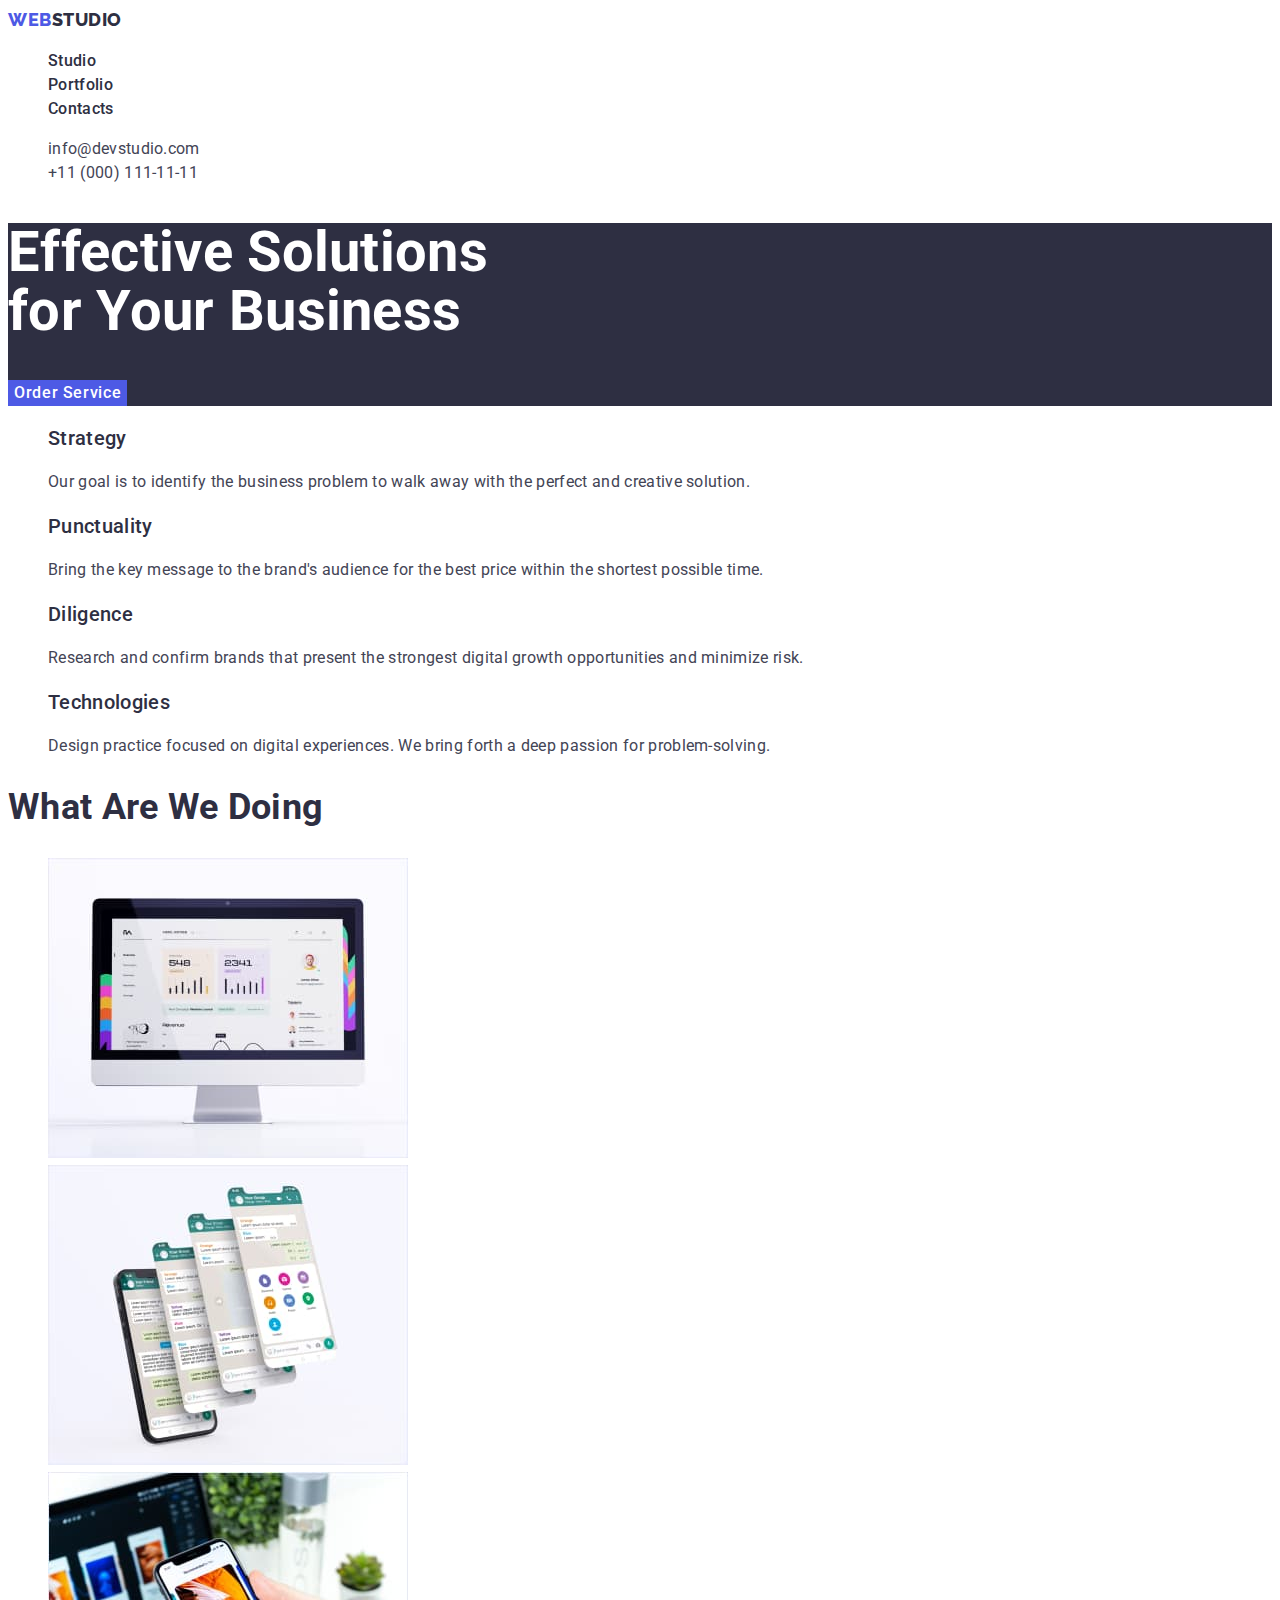
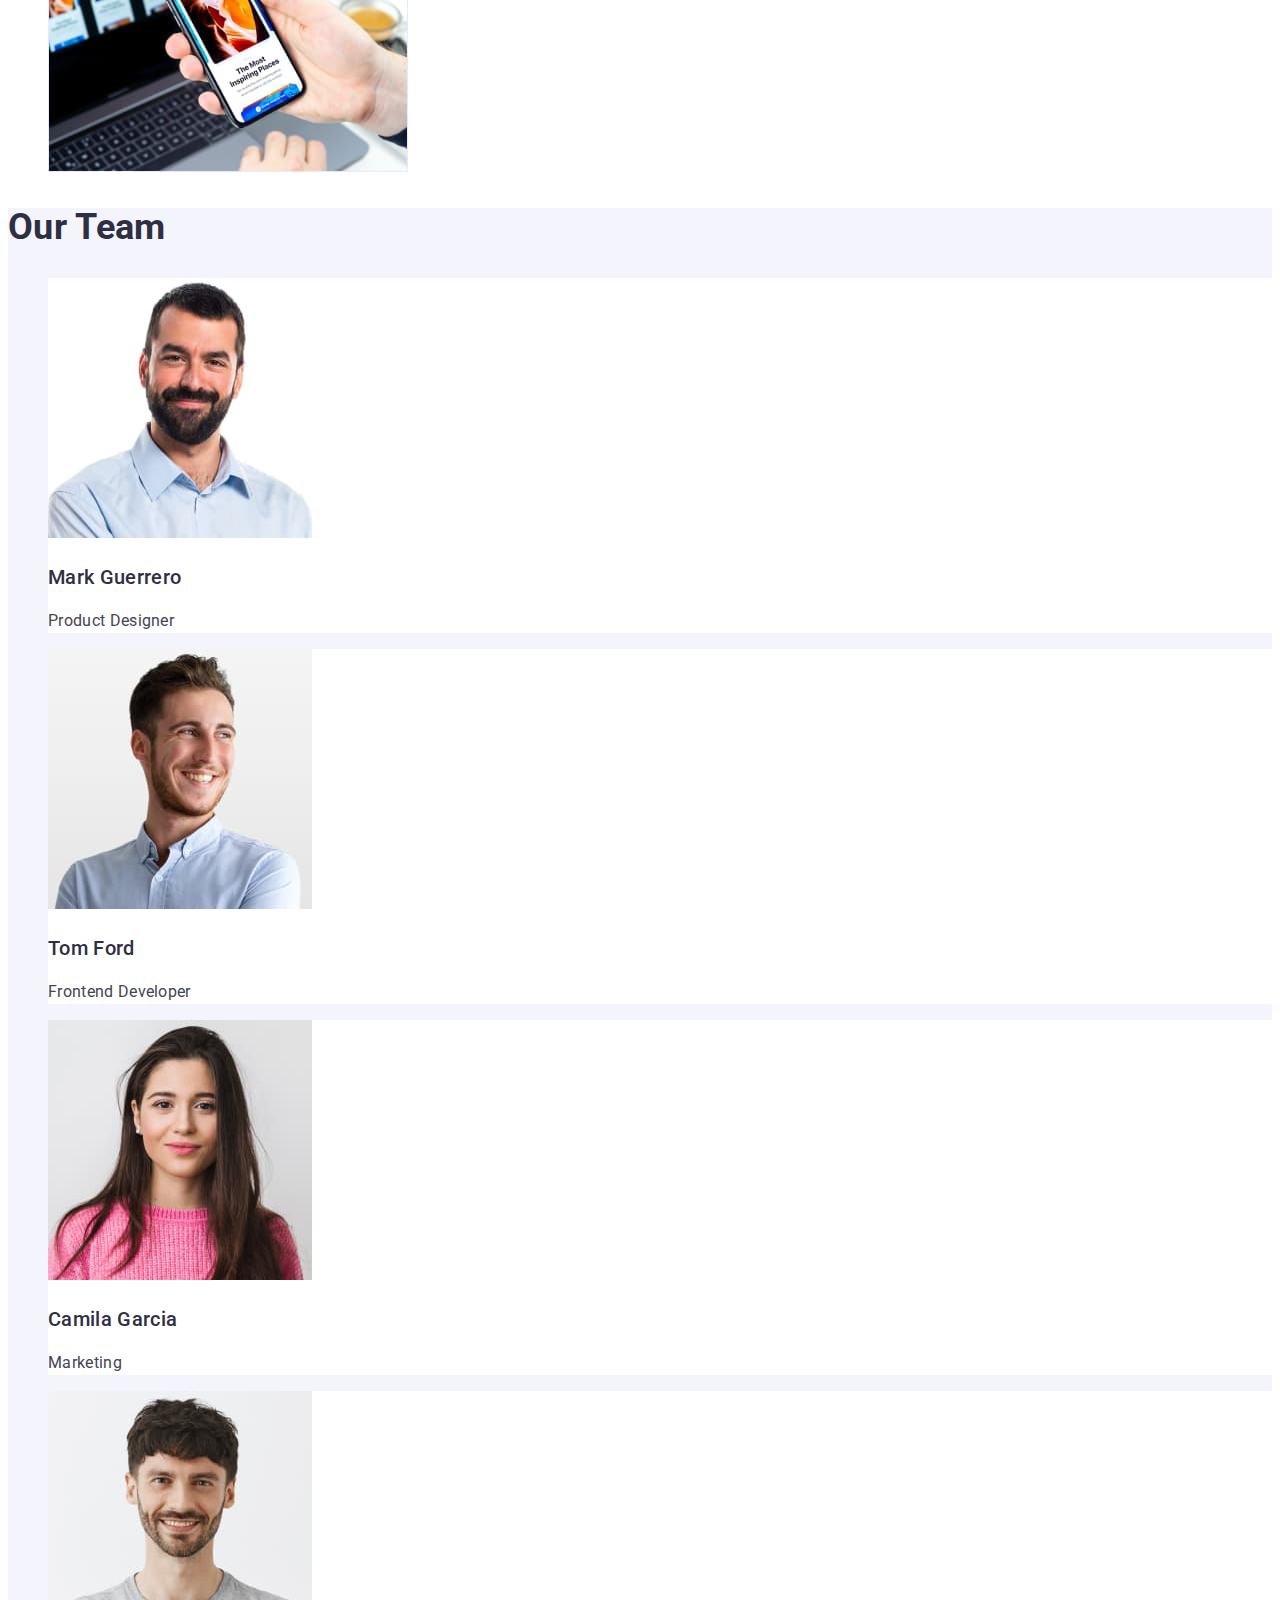
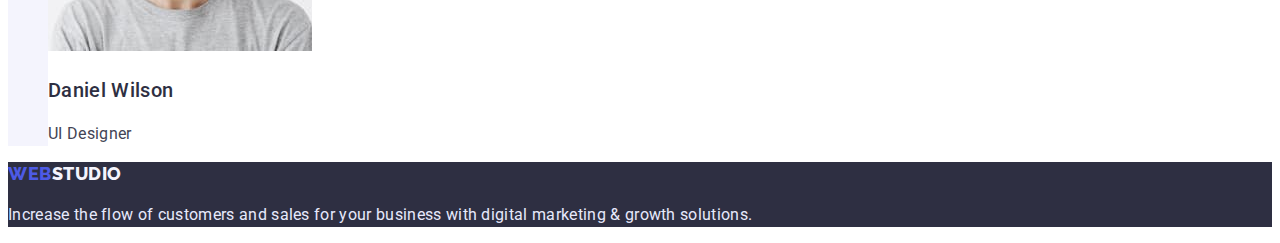
<file: index.html>
<!DOCTYPE html>
<html lang="en">
  <head>
    <meta charset="UTF-8" />
    <meta http-equiv="X-UA-Compatible" content="IE=edge" />
    <meta name="viewport" content="width=device-width, initial-scale=1.0" />
    <meta name="description" content="Effective Solutions for Your Business" />
    <title>markup-hw-02</title>
    <link rel="preconnect" href="https://fonts.googleapis.com" />
    <link rel="preconnect" href="https://fonts.gstatic.com" crossorigin />
    <link
      href="https://fonts.googleapis.com/css2?family=Raleway:wght@800&family=Roboto:wght@400;500;700&display=swap"
      rel="stylesheet"
    />
    <link rel="stylesheet" href="./css/styles.css" />
  </head>

  <body>
    <!-- Header section -->
    <header class="header">
      <nav class="header-nav">
        <a href="./index.html" class="logo-site link">Web<span class="logo-color">Studio</span></a>
        <ul class="nav-site list">
          <li>
            <a href="./index.html" class="nav-site link">Studio</a>
          </li>
          <li>
            <a href="./portfolio.html" class="nav-site link">Portfolio</a>
          </li>
          <li>
            <a href="" class="nav-site link">Contacts</a>
          </li>
        </ul>
      </nav>

      <address class="contact">
        <ul class="contact-list list">
          <li>
            <a href="mailto:info@devstudio.com" class="contact-link link">info@devstudio.com</a>
          </li>
          <li>
            <a href="tel:+110001111111" class="contact-link link">+11 (000) 111-11-11</a>
          </li>
        </ul>
      </address>
    </header>

    <!-- Main section -->
    <main>
      <!-- Hero section -->
      <section class="hero">
        <h1 class="hero-title">Effective Solutions<br>for Your Business</h1>
        <button class="hero-btn btn" type="button">Order Service</button>
      </section>

      <!-- Вignity -->
      <section class="dignity">
        <h2 class="dignity-caption visually-hidden">Bignity</h2>
        <ul class="dignity-list list">
          <li class="dignity-position">
            <h3 class="dignity-title title-third">Strategy</h3>
            <p class="dignity-comment">
              Our goal is to identify the business problem to walk away with the
              perfect and creative solution.
            </p>
          </li>
          <li class="dignity-position">
            <h3 class="dignity-title title-third">Punctuality</h3>
            <p class="dignity-comment">
              Bring the key message to the brand's audience for the best price
              within the shortest possible time.
            </p>
          </li>
          <li class="dignity-position">
            <h3 class="dignity-title title-third">Diligence</h3>
            <p class="dignity-comment">
              Research and confirm brands that present the strongest digital
              growth opportunities and minimize risk.
            </p>
          </li>
          <li class="dignity-position">
            <h3 class="dignity-title title-third">Technologies</h3>
            <p class="dignity-comment">
              Design practice focused on digital experiences. We bring forth a
              deep passion for problem-solving.
            </p>
          </li>
        </ul>
      </section>

      <!-- Benefits section -->
      <section class="benefits">
        <h2 class="benefits-features title-two">What are we doing</h2>
        <ul class="benefits-list list">
          <li class="benefits-position">
            <img
              src="./images/benefits/img-1.jpg"
              alt="computer"
              width="360"
              height="300"
            />
          </li>
          <li class="benefits-position">
            <img
              src="./images/benefits/img-2.jpg"
              alt="service"
              width="360"
              height="300"
            />
          </li>
          <li class="benefits-position">
            <img
              src="./images/benefits/img-3.jpg"
              alt="screenshot"
              width="360"
              height="300"
            />
          </li>
        </ul>
      </section>

      <!-- Team section -->
      <section class="team">
        <h2 class="team-people title-two">Our Team</h2>
        <ul class="team-list list">
          <li class="team-position">
            <img
              src="./images/team/img-1.jpg"
              alt="employee-photo-1"
              width="264"
              height="260"
            />
            <h3 class="team-title title-third">Mark Guerrero</h3>
            <p>Product Designer</p>
          </li>
          <li class="team-position">
            <img
              src="./images/team/img-2.jpg"
              alt="employee-photo-2"
              width="264"
              height="260"
            />
            <h3 class="team-title title-third">Tom Ford</h3>
            <p>Frontend Developer</p>
          </li>
          <li class="team-position">
            <img
              src="./images/team/img-3.jpg"
              alt="employee-photo-3"
              width="264"
              height="260"
            />
            <h3 class="team-title title-third">Camila Garcia</h3>
            <p>Marketing</p>
          </li>
          <li class="team-position">
            <img
              src="./images/team/img-4.jpg"
              alt="employee-photo-4"
              width="264"
              height="260"
            />
            <h3 class="team-title title-third">Daniel Wilson</h3>
            <p>UI Designer</p>
          </li>
        </ul>
      </section>
    </main>

    <!-- Footer section -->
    <footer class="footer">
      <a href="./index.html" class="logo-site link">Web<span class="logo-color-second">Studio</span></a>
      <p class="footer-description">
        Increase the flow of customers and sales for your business with digital
        marketing & growth solutions.
      </p>
    </footer>
  </body>
</html>
</file>
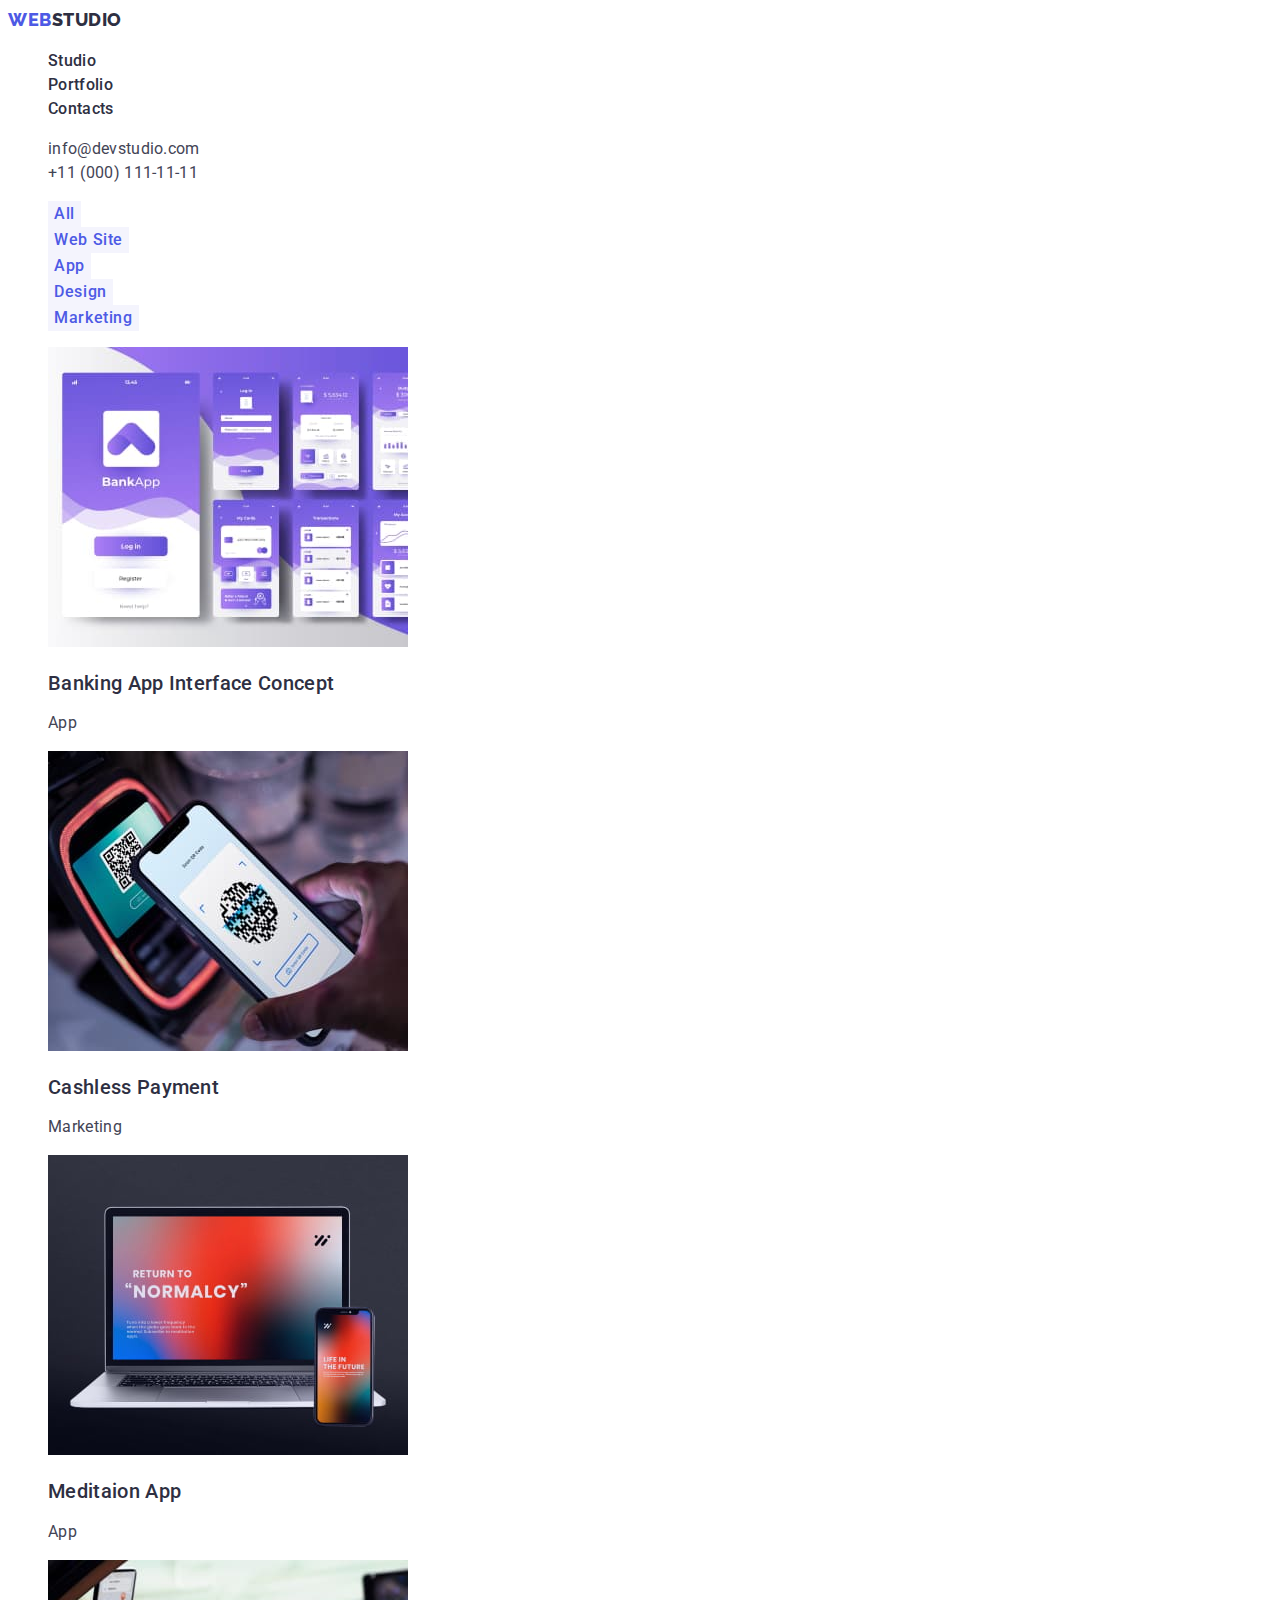
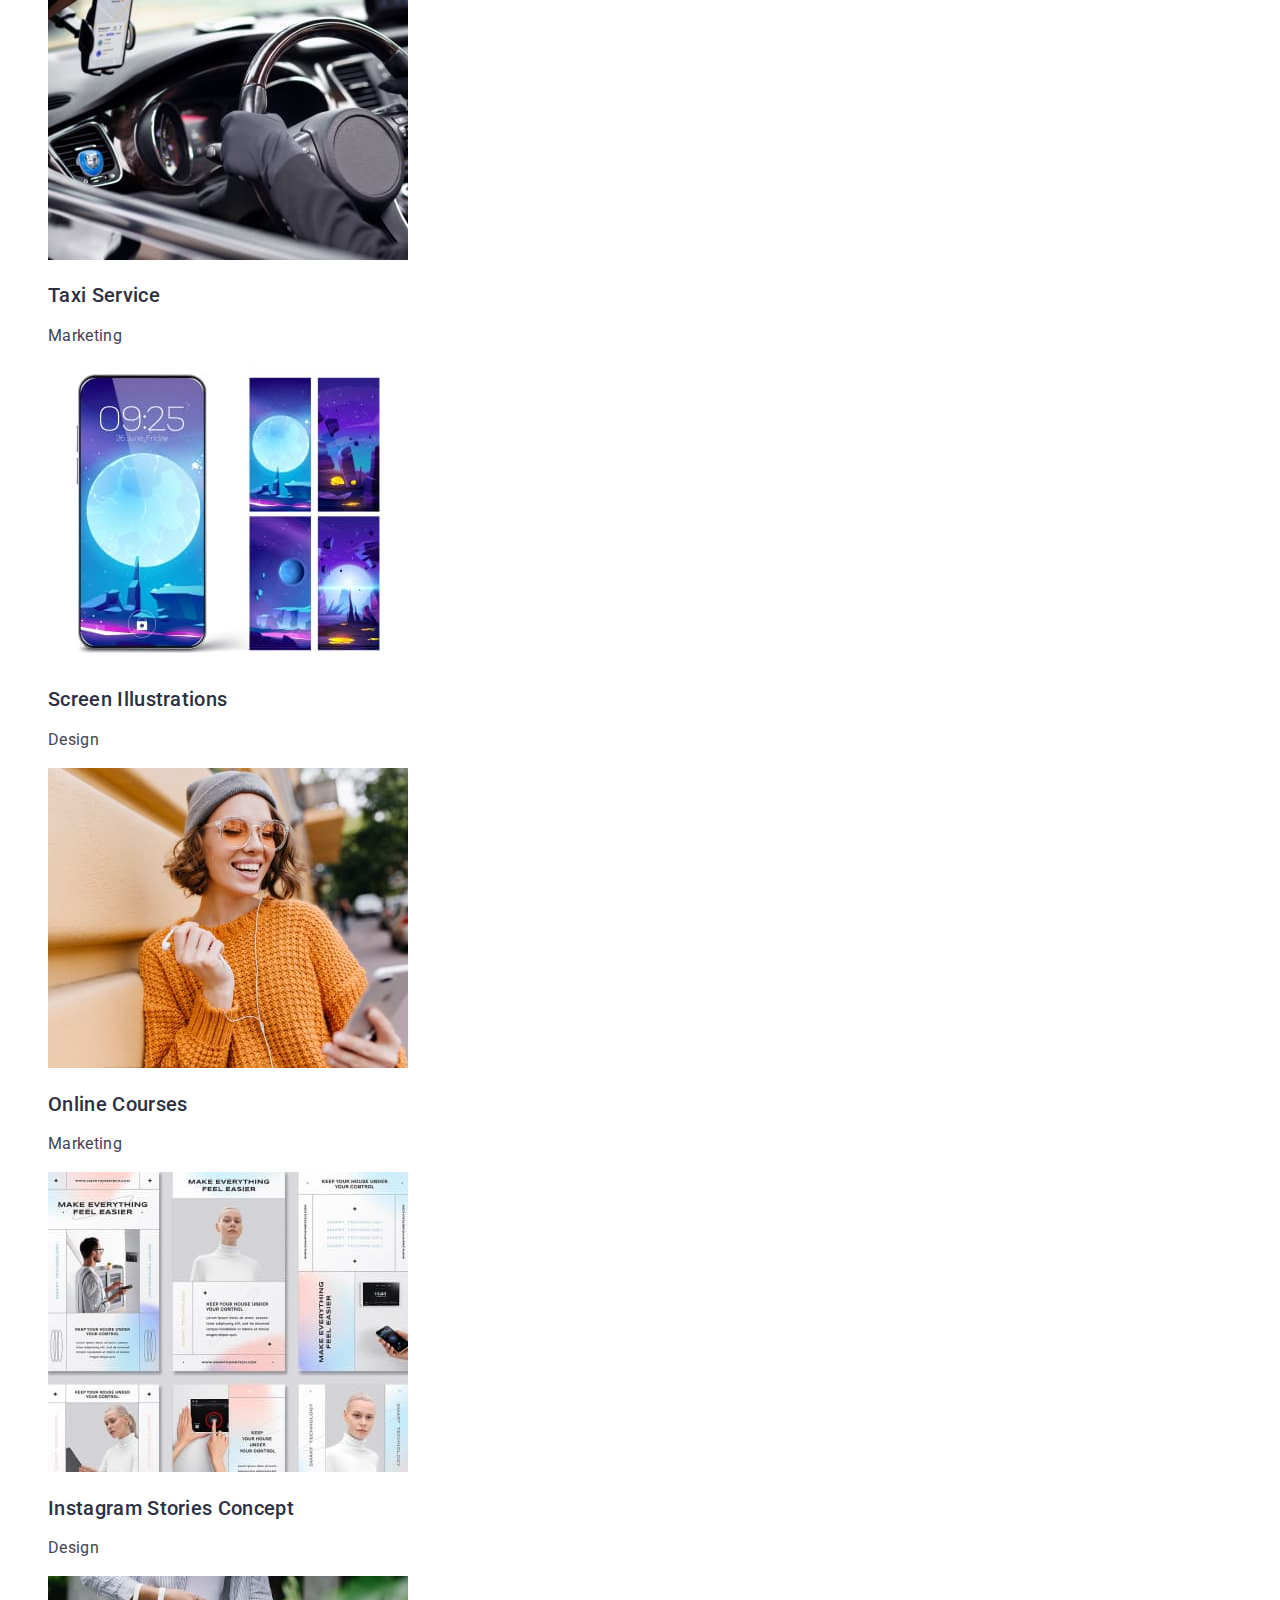
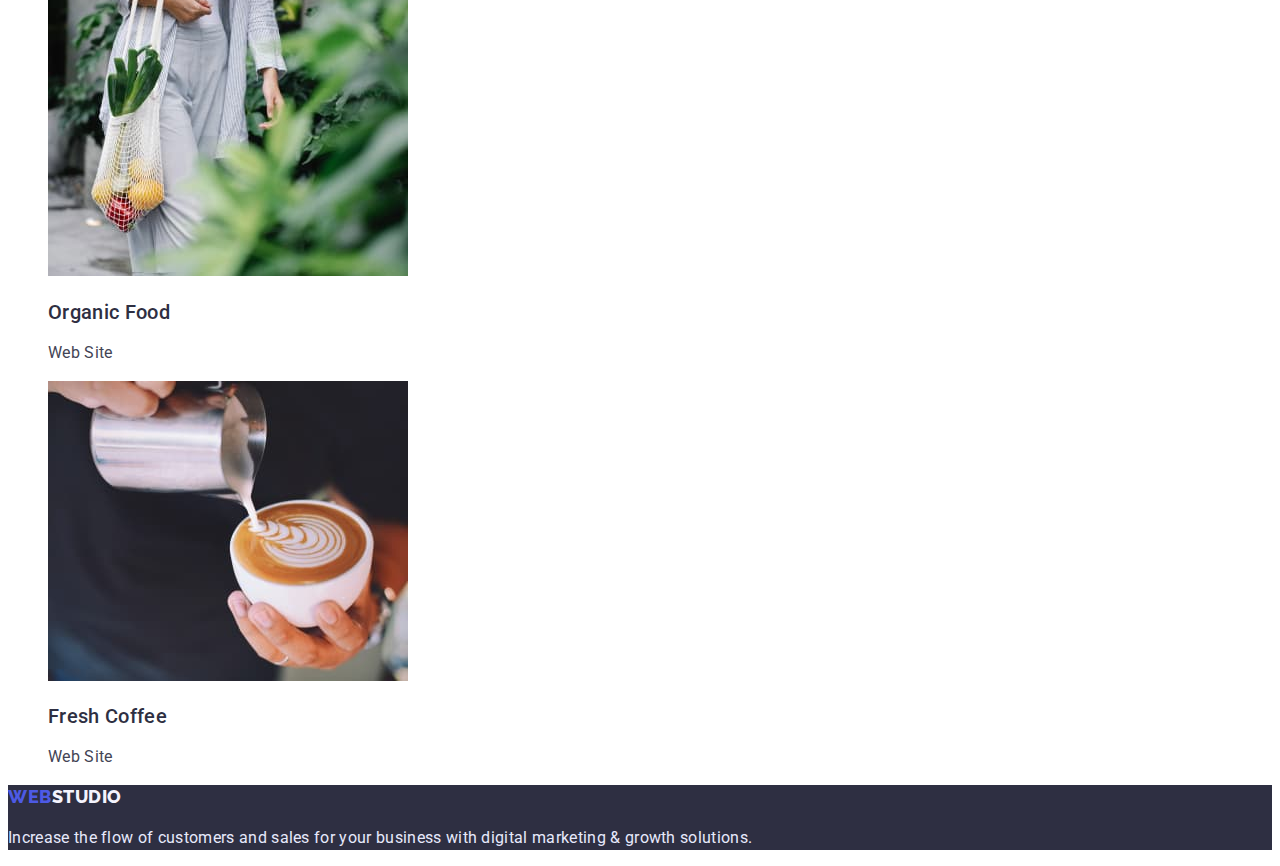
<file: portfolio.html>
<!DOCTYPE html>
<html lang="en">
  <head>
    <meta charset="UTF-8" />
    <meta http-equiv="X-UA-Compatible" content="IE=edge" />
    <meta name="viewport" content="width=device-width, initial-scale=1.0" />
    <meta name="description" content="Effective Solutions for Your Business" />
    <title>markup-hw-portfolio</title>
    <link rel="preconnect" href="https://fonts.googleapis.com" />
    <link rel="preconnect" href="https://fonts.gstatic.com" crossorigin />
    <link
      href="https://fonts.googleapis.com/css2?family=Raleway:wght@800&family=Roboto:wght@400;500;700&display=swap"
      rel="stylesheet"
    />
    <link rel="stylesheet" href="./css/styles.css" />
  </head>

  <body>
    <!-- Header section -->
    <header class="header">
      <nav class="header-nav">
        <a href="./index.html" class="logo-site link">Web<span class="logo-color">Studio</span></a>
        <ul class="nav-site list">
          <li>
            <a href="./index.html" class="nav-site link">Studio</a>
          </li>
          <li>
            <a href="./portfolio.html" class="nav-site link">Portfolio</a>
          </li>
          <li>
            <a href="" class="nav-site link">Contacts</a>
          </li>
        </ul>
      </nav>

      <address class="contact">
        <ul class="contact-list list">
          <li>
            <a href="mailto:info@devstudio.com" class="contact-link link">info@devstudio.com</a>
          </li>
          <li>
            <a href="tel:+110001111111" class="contact-link link">+11 (000) 111-11-11</a>
          </li>
        </ul>
      </address>
    </header>

    <!-- Main section -->
    <main>
      <!-- Portfolio section -->
      <section>
        <h1 class="visually-hidden">Portfolio</h1>
        <ul class="list">
          <li>
            <button type="button" class="btn filter btn">All</button>
          </li>
          <li>
            <button type="button" class="btn filter btn">Web Site</button>
          </li>
          <li>
            <button type="button" class="btn filter btn">App</button>
          </li>
          <li>
            <button type="button" class="btn filter btn">Design</button>
          </li>
          <li>
            <button type="button" class="btn filter btn">Marketing</button>
          </li>
        </ul>

        <ul class="list">
          <li>
            <a href="" class="link">
              <img
                src="./images/portfolio/img-1.jpg"
                alt="app features image"
                width="360"
                height="300"
              />
              <h2 class="title-third">Banking App Interface Concept</h2>
              <p class="description-txt">App</p>
            </a>
          </li>
          <li>
            <a href="" class="link">
              <img
                src="./images/portfolio/img-2.jpg"
                alt="qr code scanner image"
                width="360"
                height="300"
              />
              <h2 class="title-third">Cashless Payment</h2>
              <p class="description-txt">Marketing</p>
            </a>
          </li>
          <li>
            <a href="" class="link">
              <img
                src="./images/portfolio/img-3.jpg"
                alt="synchronization of the computer with the phone image"
                width="360"
                height="300"
              />
              <h2 class="title-third">Meditaion App</h2>
              <p class="description-txt">App</p>
            </a>
          </li>
          <li>
            <a href="" class="link">
              <img
                src="./images/portfolio/img-4.jpg"
                alt="man driving image"
                width="360"
                height="300"
              />
              <h2 class="title-third">Taxi Service</h2>
              <p class="description-txt">Marketing</p>
            </a>
          </li>
          <li>
            <a href="" class="link">
              <img
                src="./images/portfolio/img-5.jpg"
                alt="Screen Illustrations image"
                width="360"
                height="300"
              />
              <h2 class="title-third">Screen Illustrations</h2>
              <p class="description-txt">Design</p>
            </a>
          </li>
          <li>
            <a href="" class="link">
              <img
                src="./images/portfolio/img-6.jpg"
                alt="girl taking a course online image"
                width="360"
                height="300"
              />
              <h2 class="title-third">Online Courses</h2>
              <p class="description-txt">Marketing</p>
            </a>
          </li>
          <li>
            <a href="" class="link">
              <img
                src="./images/portfolio/img-7.jpg"
                alt="Instagram Stories Concept image"
                width="360"
                height="300"
              />
              <h2 class="title-third">Instagram Stories Concept</h2>
              <p class="description-txt">Design</p>
            </a>
          </li>
          <li>
            <a href="" class="link">
              <img
                src="./images/portfolio/img-8.jpg"
                alt="shopping girl image"
                width="360"
                height="300"
              />
              <h2 class="title-third">Organic Food</h2>
              <p class="description-txt">Web Site</p>
            </a>
          </li>
          <li>
            <a href="" class="link">
              <img
                src="./images/portfolio/img-9.jpg"
                alt="coffee in a cup image"
                width="360"
                height="300"
              />
              <h2 class="title-third">Fresh Coffee</h2>
              <p class="description-txt">Web Site</p>
            </a>
          </li>
        </ul>
      </section>
    </main>

    <!-- Footer section -->
    <footer class="footer">
      <a href="./index.html" class="logo-site link">Web<span class="logo-color-second">Studio</span></a>
      <p class="footer-description">
        Increase the flow of customers and sales for your business with digital
        marketing & growth solutions.
      </p>
    </footer>
  </body>
</html>
</file>
<file: css/styles.css>
:root {
  /* txt-color (cl)*/
  --basic-white-txt-cl: #ffffff;
  --navyblue-dark-txt-cl: #2e2f42;
  --slate-txt-cl: #434455;
  --pressed-txt-cl: #404BBF;
  --primary-txt-cl: #4d5ae5;
  --accent-txt-cl: #e7e9fc;
  
  /* Background-color (bg-cl) */
  --basic-white-bg-cl: #ffffff;
  --navyblue-dark-bg-cl: #2e2f42;
  --cloud-light-bg-cl: #f4f4fd;
  --pressed-bg-cl: #404BBF;
  --primary-bg-cl: #4d5ae5;

  /* logo-color */
  --primary-logo-cl: #4d5ae5;
  --logo-light-color: #f4f4fd;

  /* fonts */
  --basic-font: Roboto, sans-serif;
  --secondary-font: Raleway, sans-serif;
}

/*|===== Общие CSS =====|*/

/* СOMMON STYLES */
body {
	background-color: var(--basic-white-bg-cl);

  font-family: var(--basic-font);
  font-style: normal;
  font-weight: 400;
  font-size: 16px;
  line-height: 1.5;
  letter-spacing: 0.02em;
  color: var(--slate-txt-cl);
}

.btn {
  font-family: var(--basic-font);
  font-style: normal;
  font-weight: 500;
  font-size: 16px;
  line-height: 1.5;

  display: flex;
  align-items: center;
  letter-spacing: 0.04em;

  cursor: pointer;
  border: none;
}

.title-third {
  font-weight: 500;
  font-size: 20px;
  line-height: 1.2;
  color: var(--navyblue-dark-txt-cl);
}

.title-two {
  font-weight: 700;
  font-size: 36px;
  line-height: 1.11;
  text-transform: capitalize;
  color: var(--navyblue-dark-txt-cl);

}

.description-txt {
  color: var(--slate-txt-cl);
}

.link {
  text-decoration: none;
}

.list {
  list-style: none;
}

.visually-hidden {
  position: absolute;
  width: 1px;
  height: 1px;
  margin: -1px;
  border: 0;
  padding: 0;
  
  white-space: nowrap;
  clip-path: inset(100%);
  clip: rect(0 0 0 0);
  overflow: hidden;
}

/*|===== Индивидуальные CSS =====|*/

/* HEADER SECTION */
.logo-site {
  font-family: var(--secondary-font);
  font-weight: 800;
  font-size: 18px;
  line-height: 1.33;
  letter-spacing: 0.03em;
  text-transform: uppercase;
  color: var(--primary-logo-cl);
}

.logo-color {
  color: var(--navyblue-dark-txt-cl);
}

.logo-color-second {
  color: var(--cloud-light-bg-cl);
}

.nav-site {
  font-style: normal;
  font-weight: 500;
  font-size: 16px;
  line-height: 1.5;
  letter-spacing: 0.02em;
  color: var(--navyblue-dark-txt-cl);
}

.contact-link {
  font-style: normal;
  line-height: 1.5;
  color: var(--slate-txt-cl);
}

.nav-site:hover,
.nav-site:focus,
.contact-link:hover,
.contact-link:focus {
  color: var(--pressed-txt-cl);
}

/* HERO */
.hero {
 background-color: var(--navyblue-dark-bg-cl);
}

.hero-title {
  font-weight: 700;
  font-size: 56px;
  line-height: 1.07;
  /* text-align: center; */
  color: var(--basic-white-txt-cl);
}

.hero-btn {
  color: var(--basic-white-txt-cl);
  background-color: var(--primary-bg-cl);
  border: none;
}

.hero-btn:hover,
.hero-btn:focus {
  background-color: var(--pressed-bg-cl);
}

/* TEAM */
.team {
  background-color: var(--cloud-light-bg-cl);
}

.team-position {
  background-color: var(--basic-white-bg-cl);
}

/* FOOTER */
.footer {
  background-color: var(--navyblue-dark-bg-cl);
}

.footer-description {
  color: var(--accent-txt-cl);
}

/* PORTFOLIO */
.btn.filter {
  color: var(--primary-txt-cl);
  background-color: var(--cloud-light-bg-cl);
  
}

.btn.filter:hover,
.btn.filter:focus {
  color: var(--basic-white-txt-cl);
  background-color: var(--pressed-bg-cl);
}
</file>
